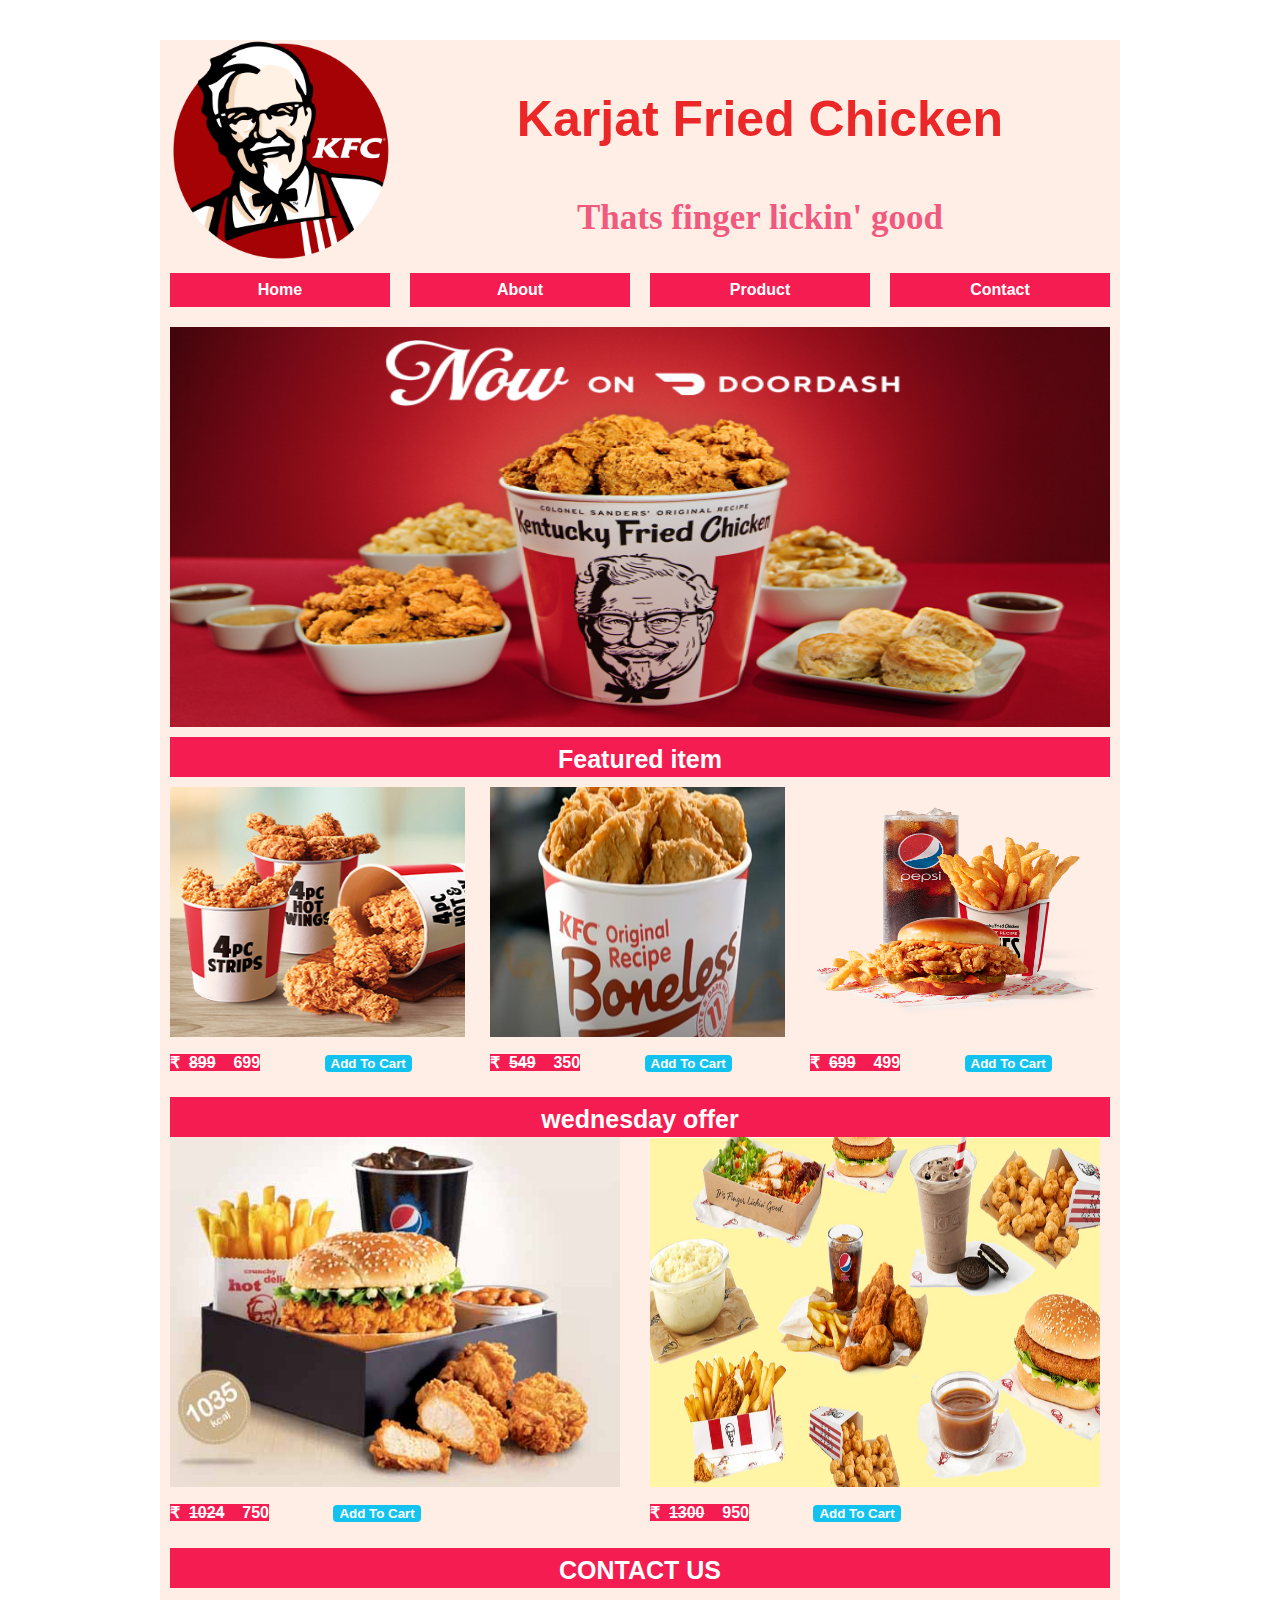
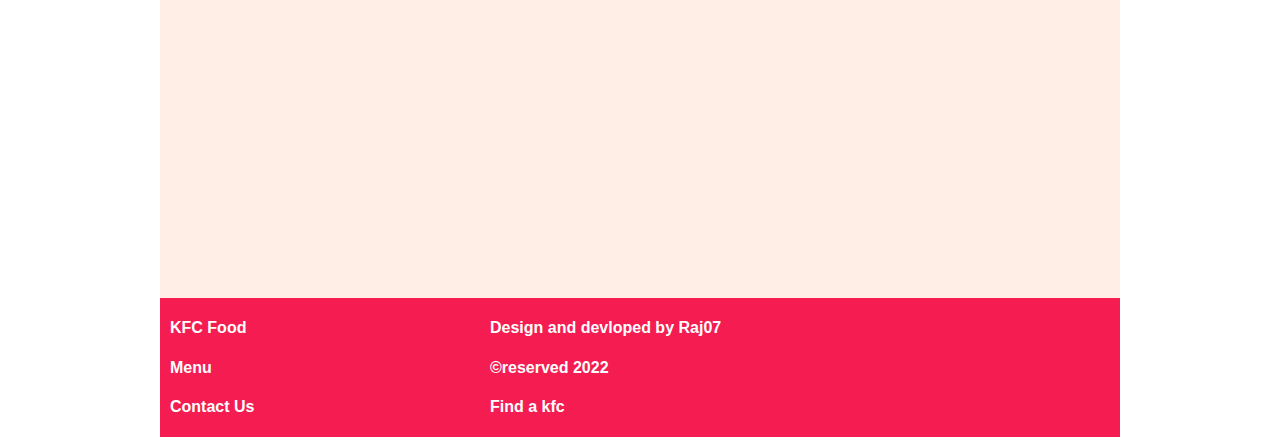
<file: index.html>
<html>
	<head>
		<title>Ekart Home</title>
		<link rel="stylesheet" href="asset/css/960.css" />
		<link rel="stylesheet" href="asset/css/style.css" />
	</head>
	<body>
		<div class="container_12">
		
			<div class="grid_3">
				<img src="asset/images/logo.png"alt="foodshopping" width="220px" />
			</div>
			<div class="grid_9 banner">
				<p id="heading">Karjat Fried Chicken<p>
				<p id="h2" >Thats finger lickin' good<p>
			</div>
			<div class="clear">
			</div>
			
			
			<!----menu bar start---->
			<div class="grid_3 menu">
				<a href="index.html">Home</a>
				</div>
			<div class="grid_3 menu">
				<a href="about.html">About</a>
				</div>
			<div class="grid_3 menu">
				<a href="product.html">Product</a>
				</div>
			<div class="grid_3 menu">
				<a href="contact.html">Contact</a>
			</div>
			<!---menu bar closeed---->
			<div class="clear">
			</div>
			
			<div class="grid_12 cover">
				<img src="asset/images/cover.png" alt="kfcshopping" width="940px" height="400px"/>
			</div>
			
			
			<div class="clear">
			</div>
			
			<div class="grid_12 section">
				Featured item
			</div>
			<div class="clear">
			</div>
			
			<!----- featured item start------>
			
			<div class="grid_4 fitem">
				<img src="asset/images/f_product_2.jpg" width="295px" height="250">
				<p><span class="fprice">&#8377;&nbsp;&nbsp;<del>899</del>&nbsp;&nbsp;&nbsp;&nbsp;699</span>
				     <button class="btn_fitem">Add To Cart</button>
					 </p>
			</div>
			<div class="grid_4 fitem">
				<img src="asset/images/f_product_3.jpg" width="295px" height="250">
				<p><span class="fprice">&#8377;&nbsp;&nbsp;<del>549</del>&nbsp;&nbsp;&nbsp;&nbsp;350</span>
				<button class="btn_fitem">Add To Cart</button>
				</p>
			</div>
			<div class="grid_4 fitem">
				<img src="asset/images/f_product_1.png" width="295px" height="250">
				<p><span class="fprice">&#8377;&nbsp;&nbsp;<del>699</del>&nbsp;&nbsp;&nbsp;&nbsp;499</span>
				<button class="btn_fitem">Add To Cart</button>
				</p>
			</div>
			
			<div class="clear">
			</div>
			<!----- featured item end------>
			
			
			  <!-- wednesday offer start -->
			<div class="grid_12 section"> 
			wednesday offer
			</div>
			
			<div class="grid_6 witem">
				<img src="asset/images/w_product2.jpg" width="450px" height="350px">
				<p><span class="fprice">&#8377;&nbsp;&nbsp;<del>1024</del>&nbsp;&nbsp;&nbsp;&nbsp;750</span>
				<button class="btn_fitem">Add To Cart</button>
				</p>
			</div>
			
			<div class="grid_6 witem">
				<img src="asset/images/w_product1.jpg" width="450px" height="350px">
				<p><span class="fprice">&#8377;&nbsp;&nbsp;<del>1300</del>&nbsp;&nbsp;&nbsp;&nbsp;950</span>
				<button class="btn_fitem">Add To Cart</button>
				</p>
			</div>
			<div class="clear">
			</div>
			
			<!-- wednesday offer close -->
			<div class="grid_12 section">
			CONTACT US
			</div>
			<div class="grid_6">
			<iframe src="https://www.google.com/maps/embed?pb=!1m18!1m12!1m3!1d3774.334125256844!2d73.32268901457573!3d18.916599187179543!2m3!1f0!2f0!3f0!3m2!1i1024!2i768!4f13.1!3m3!1m2!1s0x3be7fbcc088563a5%3A0x611fe9c52a472d6c!2sPower%20Plus%20Enterprises!5e0!3m2!1sen!2sin!4v1654005742843!5m2!1sen!2sin" width="450" height="300" style="border:0;" allowfullscreen="" loading="lazy" referrerpolicy="no-referrer-when-downgrade"></iframe>
			</div>
			<div class="grid_6">
			<iframe width="450" height="300" src="https://www.youtube.com/embed/q-6uP4JsPog" title="YouTube video player" frameborder="0" allow="accelerometer; autoplay; clipboard-write; encrypted-media; gyroscope; picture-in-picture" allowfullscreen></iframe>
			</div>
			<div class="clear">
			</div>
			
			<!-- footer start -->
			
			
			<div class="footer1">
			<div class="grid_4 mi">
			<h4><a href="index.html">KFC Food</a></h4>
			<h4><a href="product.html">Menu</a></h4>
			<h4><a href="contact.html">Contact Us</a></h4>
			
				</div>

				<div class="grid_8 rcb">
				<h4>Design and devloped by Raj07</h4>
			<h4>&copy;reserved 2022</h4>
			<h4><a href="https://g.page/power-plus-enterprises?share">Find a kfc</a></h4>

				</div>
			
			<div class="clear">
			</div>
			
			</div>
			 
			 
			 
		</div> <!----- Container End------>
		
		
	</body>
</html>
</file>
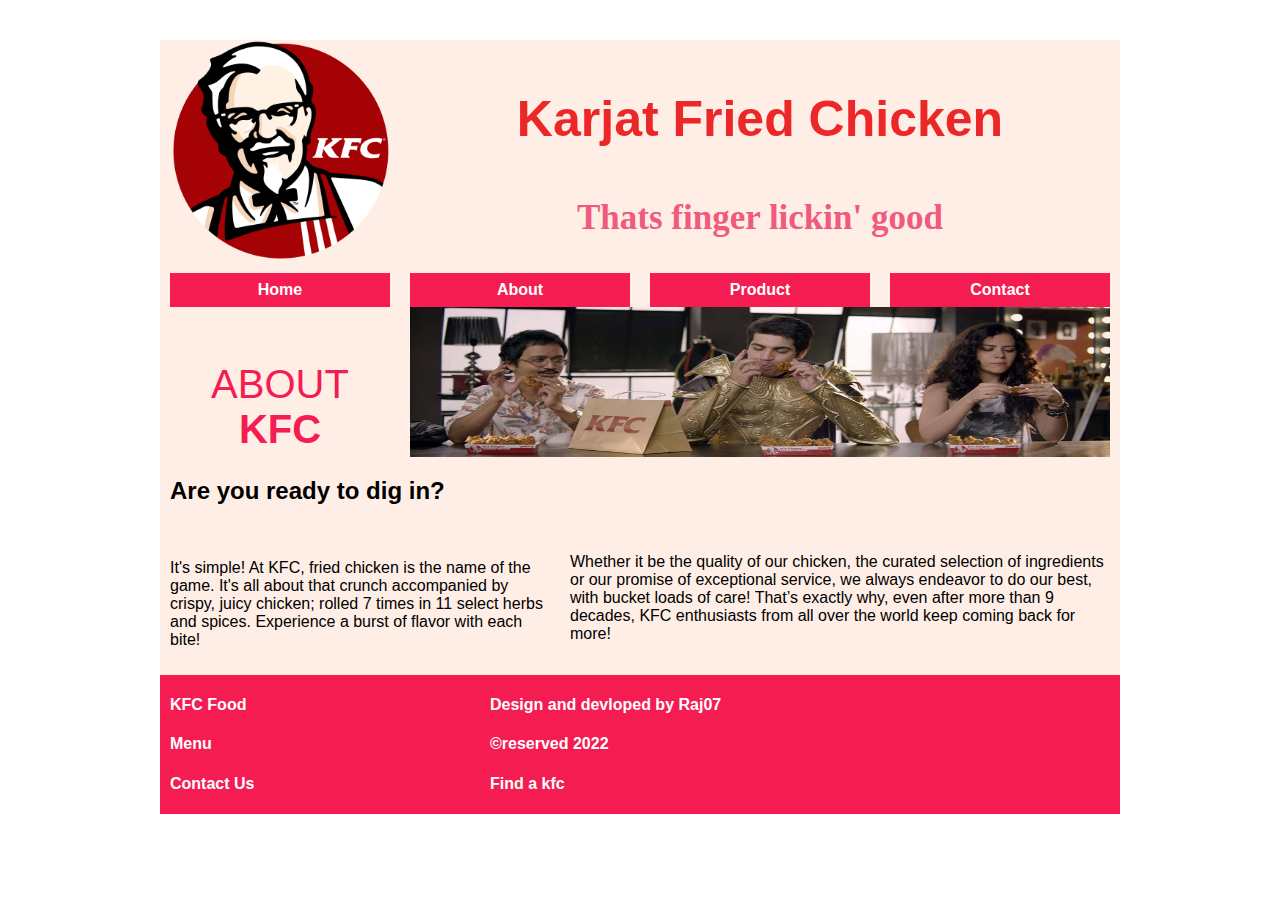
<file: about.html>
<html>
	<head>
		<title>Ekart Home</title>
		<link rel="stylesheet" href="asset/css/960.css" />
		<link rel="stylesheet" href="asset/css/style.css" />
	</head>
	<body>
				<div class="container_12"> <!---container start--->
		
			<div class="grid_3">
				<img src="asset/images/logo.png"alt="foodshopping" width="220px" />
			</div>
			<div class="grid_9 banner">
				<p id="heading">Karjat Fried Chicken<p>
				<p id="h2" >Thats finger lickin' good<p>
			</div>
			<div class="clear">
			</div>
			
			
			<!----menu bar start---->
			<div class="grid_3 menu">
				<a href="index.html">Home</a>
				</div>
			<div class="grid_3 menu">
				<a href="about.html">About</a>
				</div>
			<div class="grid_3 menu">
				<a href="product.html">Product</a>
				</div>
			<div class="grid_3 menu">
				<a href="contact.html">Contact</a>
			</div>
			<!---menu bar closeed---->
		
			<!---about kfc start----->
			<div class="grid_3 ab">
			
			<p>ABOUT<br><b>KFC</b></p>
			
			</div>
			<div class="grid_9">
			<img src="asset/images/about.jpg"alt="foodshopping" width="700px" height="150px" />

			</div>
		   <div class="clear">
			</div>
				
			<div class="grid_5">
			
			<h2>Are you ready to dig in?</h2><br>
			<p>It's simple! At KFC, fried chicken is the name of the game. It's all about that crunch accompanied by crispy, juicy chicken; rolled 7 times in 11 select herbs and spices. Experience a burst of flavor with each bite!</p>
			
			</div>
			<div class="grid_7 cd">
			<p>Whether it be the quality of our chicken, the curated selection of ingredients or our promise of exceptional service, we always endeavor to do our best, with bucket loads of care! That’s exactly why, even after more than 9 decades, KFC enthusiasts from all over the world keep coming back for more!</p>

			</div>
			<div class="clear">
			</div>
		
		
		
		
	
			<!-- footer start -->
			
			
			<div class="footer1">
			<div class="grid_4 mi">
			<h4><a href="index.html">KFC Food</a></h4>
			<h4><a href="product.html">Menu</a></h4>
			<h4><a href="contact.html">Contact Us</a></h4>
			
				</div>

				<div class="grid_8 rcb">
				<h4>Design and devloped by Raj07</h4>
			<h4>&copy;reserved 2022</h4>
			<h4><a href="https://g.page/power-plus-enterprises?share">Find a kfc</a></h4>

				</div>
			
			<div class="clear">
			</div>
			
			</div>
			
			
           </div> <!--comtainer end -->
	</body>
</html>
</file>
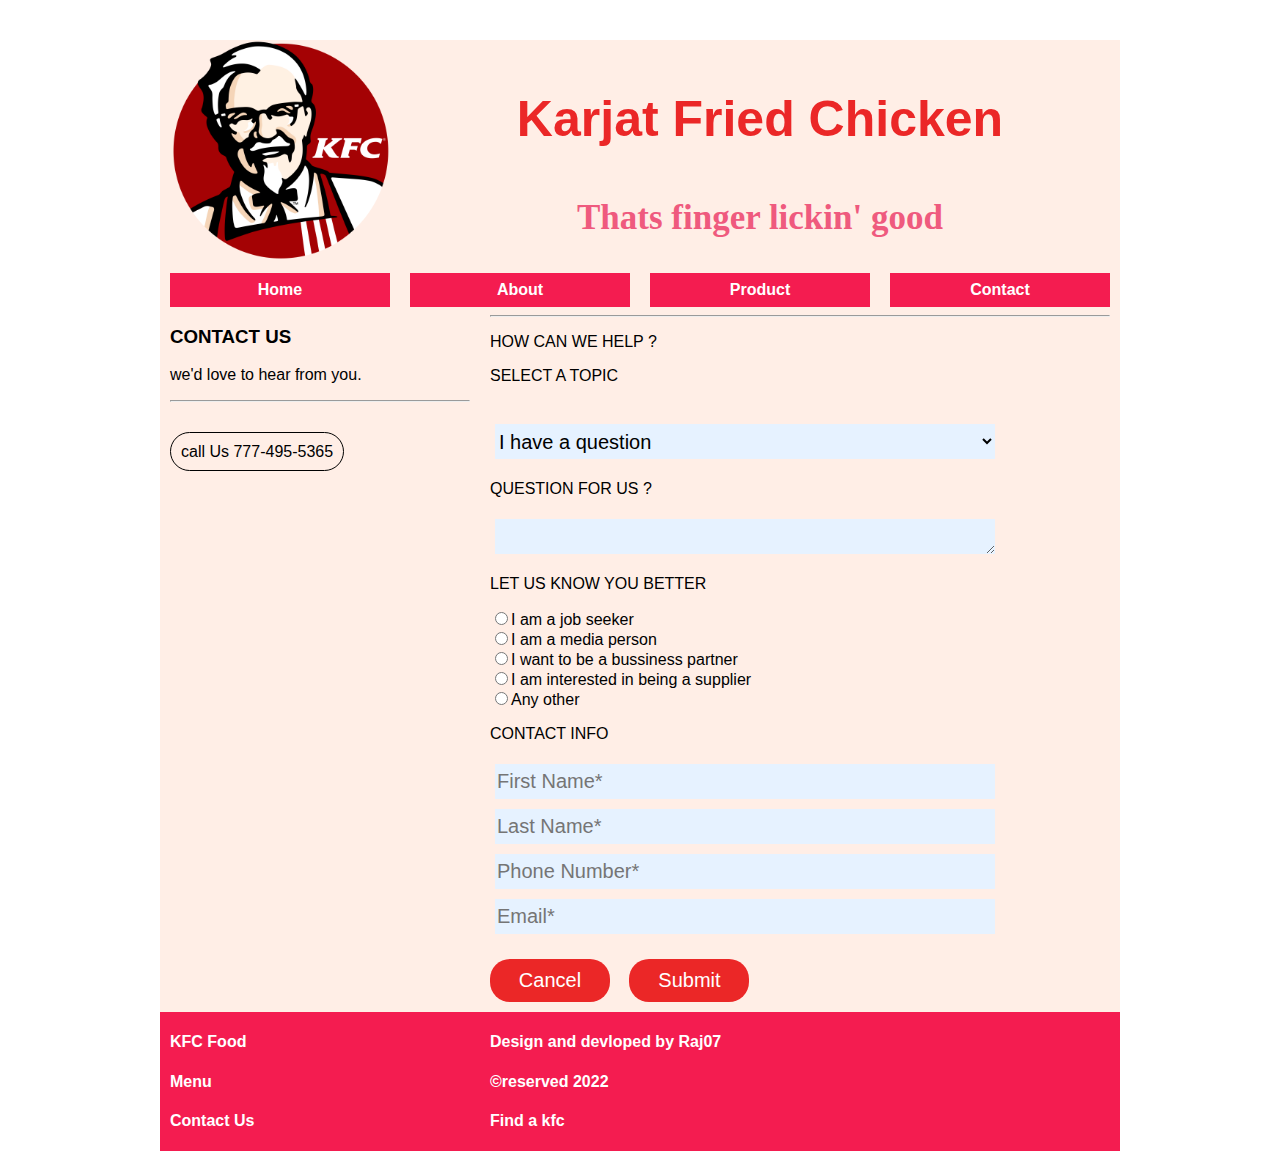
<file: contact.html>
<html>
	<head>
		<title>Ekart Home</title>
		<link rel="stylesheet" href="asset/css/960.css" />
		<link rel="stylesheet" href="asset/css/style.css" />
	</head>
	<body>
				<div class="container_12"> <!---container start--->
		
			<div class="grid_3">
				<img src="asset/images/logo.png"alt="foodshopping" width="220px" />
			</div>
			<div class="grid_9 banner">
				<p id="heading">Karjat Fried Chicken<p>
				<p id="h2" >Thats finger lickin' good<p>
			</div>
			<div class="clear">
			</div>
			
			
			<!----menu bar start---->
			<div class="grid_3 menu">
				<a href="index.html">Home</a>
				</div>
			<div class="grid_3 menu">
				<a href="about.html">About</a>
				</div>
			<div class="grid_3 menu">
				<a href="product.html">Product</a>
				</div>
			<div class="grid_3 menu">
				<a href="contact.html">Contact</a>
			</div>
			<!---menu bar closeed---->
			<div class="clear">
			</div>
			<div class="grid_4 con ">
			<h3> CONTACT US </h3>
			<P>we'd love to hear from you.</P><hr><br>
			<a href="tel:917774955365" class="tel">call Us 777-495-5365</a>
			</div>
			 <!-- contact form start -->
			<div class="grid_8">
			<hr>
			<p>HOW CAN WE HELP ?</p>
			
			
			<div class="feedback">
			<p>SELECT A TOPIC </p><br>
			<select class="t1">
				<option value="dm">I have a question</option>
				<option value="dm1">Recent visit or Delivery experience</option>
			</select>
			</div>
			<form>
			
			</form>
			
			<p>QUESTION FOR US ?</p>
			<textarea  rows="4" cols="20" class="t1"></textarea>
			<p>LET US KNOW YOU BETTER</P>
			<input type="radio" name="b1" value="b1" />I am a job seeker<br>
			<input type="radio" name="b1" value="b2" />I am a media person<br>
			<input type="radio" name="b1" value="b3" />I want to be a bussiness partner<br>
			<input type="radio" name="b1" value="b4" />I am interested in being a supplier<br>
			<input type="radio" name="b1" value="b5" />Any other<br>
			<p>CONTACT INFO</p>
			<input type="text" class="t1" placeholder="First Name*" /><br>
			<input type="text" class="t1" placeholder="Last Name*" /><br>
			<input type="text" class="t1" maxlength="10" placeholder="Phone Number*" /><br>
			<input type="email" class="t1" placeholder="Email*" /><br>
			<input type="submit" id="s1" value="Cancel" class="btn"/>
			<input type="submit" id="s1" value="Submit" class="btn"><br>
			</div>
			<!-- contact form end -->
			<div class="clear">
			</div>
			
			<!-- footer start -->
			
			
			<div class="footer1">
			<div class="grid_4 mi">
			<h4><a href="index.html">KFC Food</a></h4>
			<h4><a href="product.html">Menu</a></h4>
			<h4><a href="contact.html">Contact Us</a></h4>
			
				</div>

				<div class="grid_8 rcb">
				<h4>Design and devloped by Raj07</h4>
			<h4>&copy;reserved 2022</h4>
			<h4><a href="https://g.page/power-plus-enterprises?share">Find a kfc</a></h4>

				</div>
			
			<div class="clear">
			</div>
			
			</div>
			
			
			
           </div> <!--comtainer end -->
	</body>
</html>
</file>
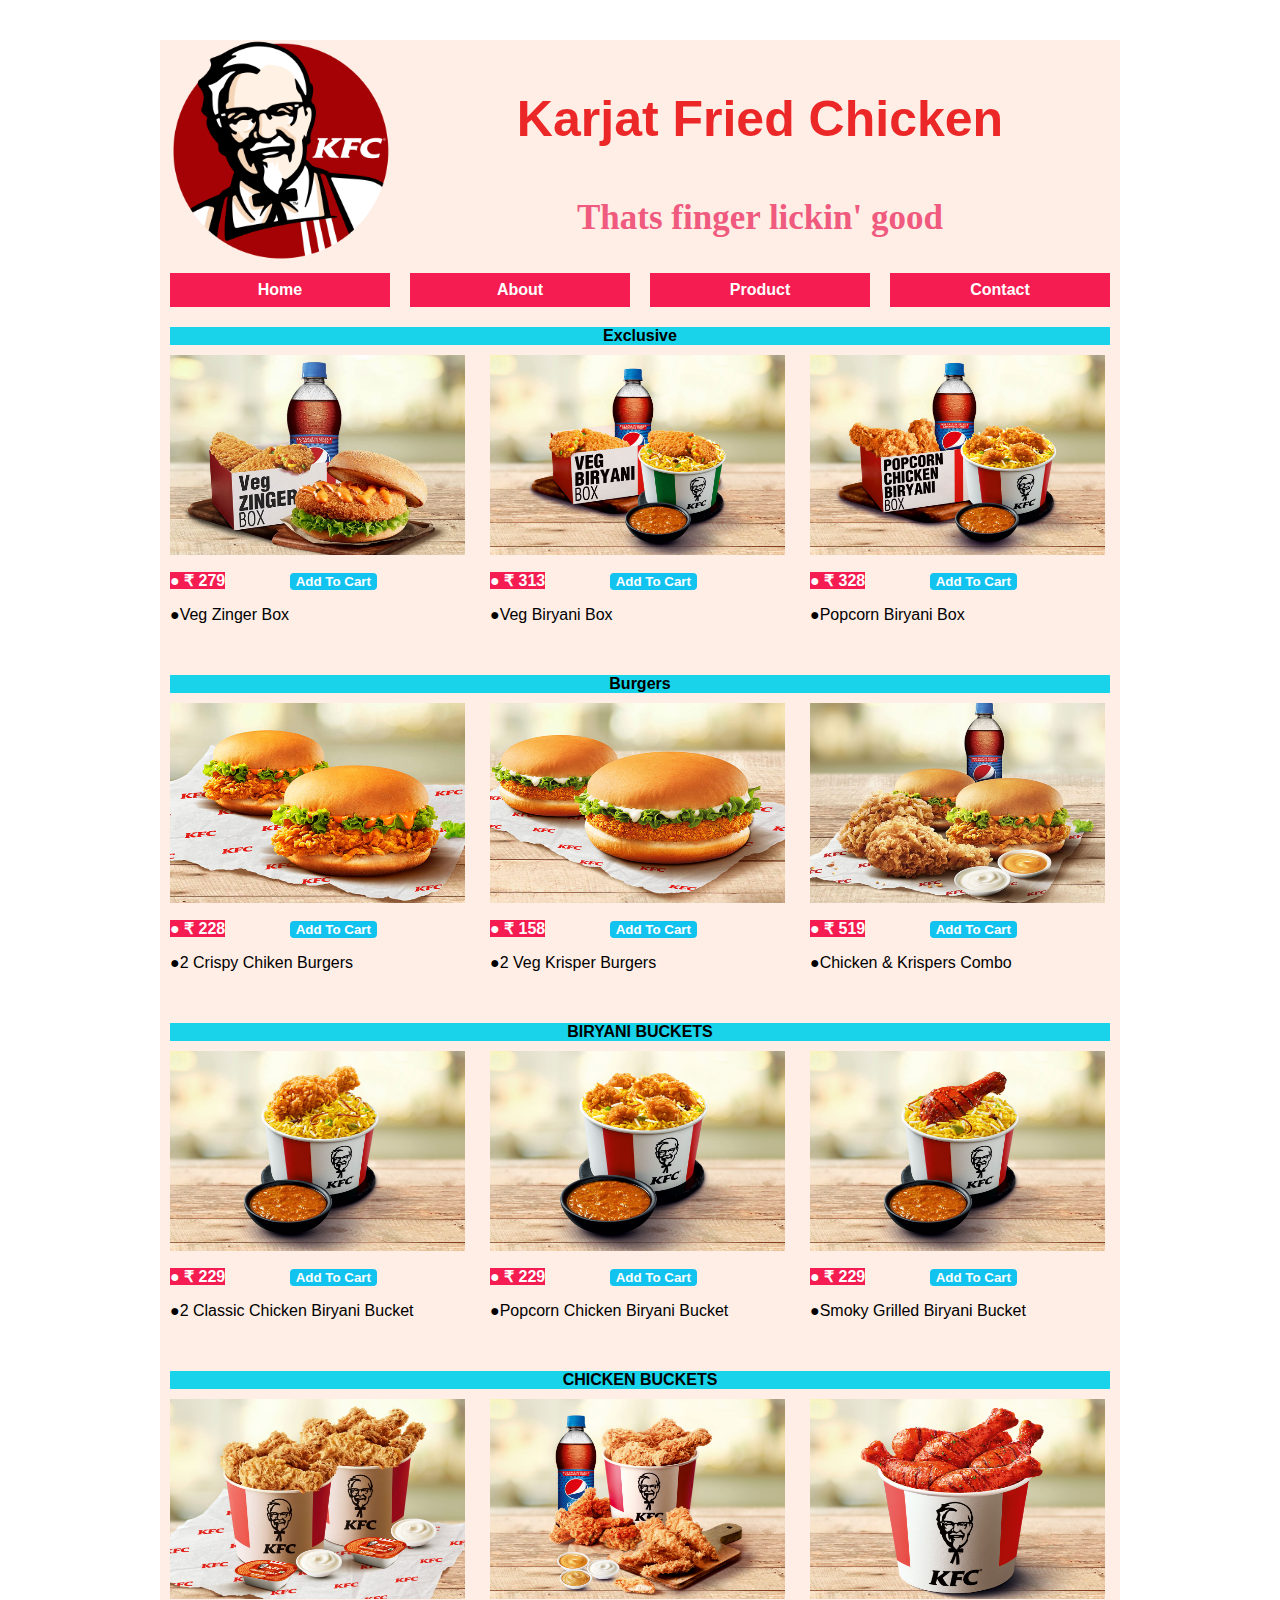
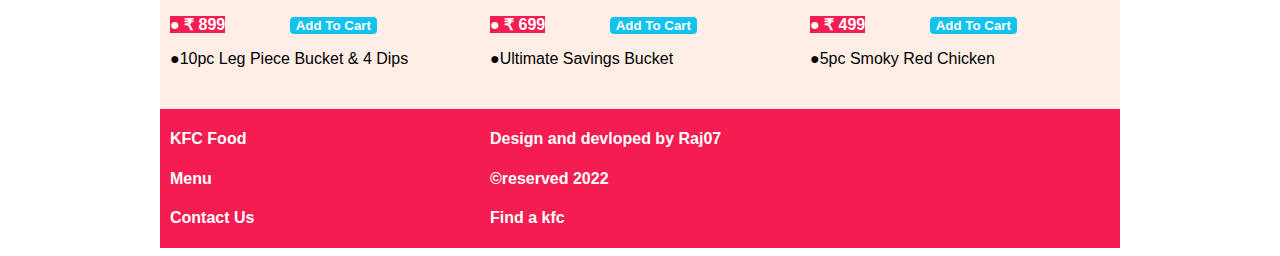
<file: product.html>
<html>
	<head>
		<title>Ekart Home</title>
		<link rel="stylesheet" href="asset/css/960.css" />
		<link rel="stylesheet" href="asset/css/style.css" />
	</head>
	<body>
				<div class="container_12"> <!---container start--->
		
			<div class="grid_3">
				<img src="asset/images/logo.png"alt="foodshopping" width="220px" />
			</div>
			<div class="grid_9 banner">
				<p id="heading">Karjat Fried Chicken<p>
				<p id="h2" >Thats finger lickin' good<p>
			</div>
			<div class="clear">
			</div>
			
			
			<!----menu bar start---->
			<div class="grid_3 menu">
				<a href="index.html">Home</a>
				</div>
			<div class="grid_3 menu">
				<a href="about.html">About</a>
				</div>
			<div class="grid_3 menu">
				<a href="product.html">Product</a>
				</div>
			<div class="grid_3 menu">
				<a href="contact.html">Contact</a>
			</div>
			<!---menu bar closeed---->

			<!----product list starts----->
			<div class="grid_12 ex">
				Exclusive
			</div>
			<div class="grid_4 fitem">
				<img src="asset/images/a_product2.jpg" width="295px" height="200">
				<p><span class="fprice">&#9679;&nbsp;&#8377;&nbsp;279</span>
				     <button class="btn_fitem">Add To Cart</button>
					 </p>
					<p>&#9679;Veg Zinger Box</p>
			</div>
			<div class="grid_4 fitem">
				<img src="asset/images/a_product3.jpg" width="295px" height="200">
				<p><span class="fprice">&#9679;&nbsp;&#8377;&nbsp;313</span>
				<button class="btn_fitem">Add To Cart</button>
				</p>
				<p>&#9679;Veg Biryani Box</p>
			</div>
			<div class="grid_4 fitem">
				<img src="asset/images/a_product1.jpg" width="295px" height="200">
				<p><span class="fprice">&#9679;&nbsp;&#8377;&nbsp;328</span>
				<button class="btn_fitem">Add To Cart</button>
				</p>
				<p>&#9679;Popcorn Biryani Box</p>
			</div>
			
			<div class="clear">
			</div>

			<div class="grid_12 ex">
					Burgers
			</div>
			<div class="grid_4 fitem">
				<img src="asset/images/a_product4.jpg" width="295px" height="200">
				<p><span class="fprice">&#9679;&nbsp;&#8377;&nbsp;228</span>
				     <button class="btn_fitem">Add To Cart</button>
					 </p>
					<p>&#9679;2 Crispy Chiken Burgers</p>
			</div>
			<div class="grid_4 fitem">
				<img src="asset/images/a_product5.jpg" width="295px" height="200">
				<p><span class="fprice">&#9679;&nbsp;&#8377;&nbsp;158</span>
				<button class="btn_fitem">Add To Cart</button>
				</p>
				<p>&#9679;2 Veg Krisper Burgers</p>
			</div>
			<div class="grid_4 fitem">
				<img src="asset/images/a_product6.jpg" width="295px" height="200">
				<p><span class="fprice">&#9679;&nbsp;&#8377;&nbsp;519</span>
				<button class="btn_fitem">Add To Cart</button>
				</p>
				<p>&#9679;Chicken & Krispers Combo</p>
			</div>
			
			<div class="clear">
			</div>

			<div class="grid_12 ex">
					BIRYANI BUCKETS
			</div>
			<div class="grid_4 fitem">
				<img src="asset/images/a_product7.jpg" width="295px" height="200">
				<p><span class="fprice">&#9679;&nbsp;&#8377;&nbsp;229</span>
				     <button class="btn_fitem">Add To Cart</button>
					 </p>
					<p>&#9679;2 Classic Chicken Biryani Bucket</p>
			</div>
			<div class="grid_4 fitem">
				<img src="asset/images/a_product8.jpg" width="295px" height="200">
				<p><span class="fprice">&#9679;&nbsp;&#8377;&nbsp;229</span>
				<button class="btn_fitem">Add To Cart</button>
				</p>
				<p>&#9679;Popcorn Chicken Biryani Bucket</p>
			</div>
			<div class="grid_4 fitem">
				<img src="asset/images/a_product9.jpg" width="295px" height="200">
				<p><span class="fprice">&#9679;&nbsp;&#8377;&nbsp;229</span>
				<button class="btn_fitem">Add To Cart</button>
				</p>
				<p>&#9679;Smoky Grilled Biryani Bucket</p>
			</div>
			
			<div class="clear">
			</div>

			<div class="grid_12 ex">
					CHICKEN BUCKETS
			</div>
			<div class="grid_4 fitem">
				<img src="asset/images/a_product10.jpg" width="295px" height="200">
				<p><span class="fprice">&#9679;&nbsp;&#8377;&nbsp;899</span>
				     <button class="btn_fitem">Add To Cart</button>
					 </p>
					<p>&#9679;10pc Leg Piece Bucket & 4 Dips</p>
			</div>
			<div class="grid_4 fitem">
				<img src="asset/images/a_product11.jpg" width="295px" height="200">
				<p><span class="fprice">&#9679;&nbsp;&#8377;&nbsp;699</span>
				<button class="btn_fitem">Add To Cart</button>
				</p>
				<p>&#9679;Ultimate Savings Bucket</p>
			</div>
			<div class="grid_4 fitem">
				<img src="asset/images/a_product12.jpg" width="295px" height="200">
				<p><span class="fprice">&#9679;&nbsp;&#8377;&nbsp;499</span>
				<button class="btn_fitem">Add To Cart</button>
				</p>
				<p>&#9679;5pc Smoky Red Chicken</p>
			</div>
			
			<div class="clear">
			</div>

		
	
			<!-- footer start -->
			
			
			<div class="footer1">
			<div class="grid_4 mi">
			<h4><a href="index.html">KFC Food</a></h4>
			<h4><a href="product.html">Menu</a></h4>
			<h4><a href="contact.html">Contact Us</a></h4>
			
				</div>

				<div class="grid_8 rcb">
				<h4>Design and devloped by Raj07</h4>
			<h4>&copy;reserved 2022</h4>
			<h4><a href="https://g.page/power-plus-enterprises?share">Find a kfc</a></h4>

				</div>
			
			<div class="clear">
			</div>
			
			</div>
			 
			
			
			
           </div> <!--comtainer end -->
	</body>
</html>
</file>
<file: asset/css/960.css>
/*
  960 Grid System ~ Core CSS.
  Learn more ~ http://960.gs/

  Licensed under GPL and MIT.
*/

/*
  Forces backgrounds to span full width,
  even if there is horizontal scrolling.
  Increase this if your layout is wider.

  Note: IE6 works fine without this fix.
*/

body {
  min-width: 960px;
}

/* `Container
----------------------------------------------------------------------------------------------------*/

.container_12 {
  margin-left: auto;
  margin-right: auto;
  width: 960px;
}

/* `Grid >> Global
----------------------------------------------------------------------------------------------------*/

.grid_1,
.grid_2,
.grid_3,
.grid_4,
.grid_5,
.grid_6,
.grid_7,
.grid_8,
.grid_9,
.grid_10,
.grid_11,
.grid_12 {
  display: inline;
  float: left;
  margin-left: 10px;
  margin-right: 10px;
}

.push_1, .pull_1,
.push_2, .pull_2,
.push_3, .pull_3,
.push_4, .pull_4,
.push_5, .pull_5,
.push_6, .pull_6,
.push_7, .pull_7,
.push_8, .pull_8,
.push_9, .pull_9,
.push_10, .pull_10,
.push_11, .pull_11 {
  position: relative;
}

/* `Grid >> Children (Alpha ~ First, Omega ~ Last)
----------------------------------------------------------------------------------------------------*/

.alpha {
  margin-left: 0;
}

.omega {
  margin-right: 0;
}

/* `Grid >> 12 Columns
----------------------------------------------------------------------------------------------------*/

.container_12 .grid_1 {
  width: 60px;
}

.container_12 .grid_2 {
  width: 140px;
}

.container_12 .grid_3 {
  width: 220px;
}

.container_12 .grid_4 {
  width: 300px;
}

.container_12 .grid_5 {
  width: 380px;
}

.container_12 .grid_6 {
  width: 460px;
}

.container_12 .grid_7 {
  width: 540px;
}

.container_12 .grid_8 {
  width: 620px;
}

.container_12 .grid_9 {
  width: 700px;
}

.container_12 .grid_10 {
  width: 780px;
}

.container_12 .grid_11 {
  width: 860px;
}

.container_12 .grid_12 {
  width: 940px;
}

/* `Prefix Extra Space >> 12 Columns
----------------------------------------------------------------------------------------------------*/

.container_12 .prefix_1 {
  padding-left: 80px;
}

.container_12 .prefix_2 {
  padding-left: 160px;
}

.container_12 .prefix_3 {
  padding-left: 240px;
}

.container_12 .prefix_4 {
  padding-left: 320px;
}

.container_12 .prefix_5 {
  padding-left: 400px;
}

.container_12 .prefix_6 {
  padding-left: 480px;
}

.container_12 .prefix_7 {
  padding-left: 560px;
}

.container_12 .prefix_8 {
  padding-left: 640px;
}

.container_12 .prefix_9 {
  padding-left: 720px;
}

.container_12 .prefix_10 {
  padding-left: 800px;
}

.container_12 .prefix_11 {
  padding-left: 880px;
}

/* `Suffix Extra Space >> 12 Columns
----------------------------------------------------------------------------------------------------*/

.container_12 .suffix_1 {
  padding-right: 80px;
}

.container_12 .suffix_2 {
  padding-right: 160px;
}

.container_12 .suffix_3 {
  padding-right: 240px;
}

.container_12 .suffix_4 {
  padding-right: 320px;
}

.container_12 .suffix_5 {
  padding-right: 400px;
}

.container_12 .suffix_6 {
  padding-right: 480px;
}

.container_12 .suffix_7 {
  padding-right: 560px;
}

.container_12 .suffix_8 {
  padding-right: 640px;
}

.container_12 .suffix_9 {
  padding-right: 720px;
}

.container_12 .suffix_10 {
  padding-right: 800px;
}

.container_12 .suffix_11 {
  padding-right: 880px;
}

/* `Push Space >> 12 Columns
----------------------------------------------------------------------------------------------------*/

.container_12 .push_1 {
  left: 80px;
}

.container_12 .push_2 {
  left: 160px;
}

.container_12 .push_3 {
  left: 240px;
}

.container_12 .push_4 {
  left: 320px;
}

.container_12 .push_5 {
  left: 400px;
}

.container_12 .push_6 {
  left: 480px;
}

.container_12 .push_7 {
  left: 560px;
}

.container_12 .push_8 {
  left: 640px;
}

.container_12 .push_9 {
  left: 720px;
}

.container_12 .push_10 {
  left: 800px;
}

.container_12 .push_11 {
  left: 880px;
}

/* `Pull Space >> 12 Columns
----------------------------------------------------------------------------------------------------*/

.container_12 .pull_1 {
  left: -80px;
}

.container_12 .pull_2 {
  left: -160px;
}

.container_12 .pull_3 {
  left: -240px;
}

.container_12 .pull_4 {
  left: -320px;
}

.container_12 .pull_5 {
  left: -400px;
}

.container_12 .pull_6 {
  left: -480px;
}

.container_12 .pull_7 {
  left: -560px;
}

.container_12 .pull_8 {
  left: -640px;
}

.container_12 .pull_9 {
  left: -720px;
}

.container_12 .pull_10 {
  left: -800px;
}

.container_12 .pull_11 {
  left: -880px;
}

/* `Clear Floated Elements
----------------------------------------------------------------------------------------------------*/

/* http://sonspring.com/journal/clearing-floats */

.clear {
  clear: both;
  display: block;
  overflow: hidden;
  visibility: hidden;
  width: 0;
  height: 0;
}

/* http://www.yuiblog.com/blog/2010/09/27/clearfix-reloaded-overflowhidden-demystified */

.clearfix:before,
.clearfix:after,
.container_12:before,
.container_12:after {
  content: '.';
  display: block;
  overflow: hidden;
  visibility: hidden;
  font-size: 0;
  line-height: 0;
  width: 0;
  height: 0;
}

.clearfix:after,
.container_12:after {
  clear: both;
}

/*
  The following zoom:1 rule is specifically for IE6 + IE7.
  Move to separate stylesheet if invalid CSS is a problem.
*/

.clearfix,
.container_12 {
  zoom: 1;
}
</file>
<file: asset/css/style.css>
*{
box-sizing:border-box;
font-family:'Minzat',sans-serif;
}

.container_12{
 background-color:#ffeee6; 
/* height:500px; */
margin-top:40px;

}
a{
	text-decoration:none;
}
/* .banner { */
	/* text-align:center; */
	/* font-size:50px; */
	/* font-weight:bold; */
	/* color:#EB2727; */
	
/* } */
.cover{
	margin-top:20px;
}
#heading{
	text-align:center;
	font-size:50px;
	font-weight:bold;
	color:#EB2727;
}
#h2{
	text-align:center;
	font-size:35px;
	font-weight:bold;
	color:#EF5A7E;
	font-family:Gabriola;
}
.menu{
	/*border-style:solid;*/
	text-align:center;
	background-color:F41C50;
	padding:8px;
}
.menu a{
	color:white;
	font-weight:bold;
	text-decoration:none;
	display:block;
}

.section{
	height:40px;
	/*border-style:solid;*/
	margin-top:10px;
	background-color:F41C50;
	text-align:center;
	color:white;
	font-weight:bold;
}
.fitem{
	/*border-style:solid*/
	margin-top:10px;
	height:300px;
}
.fprice{
	font-weight:bold;
	background-color:F41C50;
	color:white;
}

.btn_fitem{
	margin-left:60px;
	border-width:0px;
	background-color:#12C3EF;
	color:white;
	border-radius:4px;
	font-weight:bold;
}
.section{
	padding-top:8px;
	font-size:25px;
}
.con a{
	border:solid 1px black;
	padding:10px;
	border-radius:20px;
	position: relative;
	top:15px;
	color:black;
}
.con a:hover{
	background-color:#EB2727;
	color:white;
}
.con{
	height:400px
}
.btn{
	margin-top:20px;
	margin-right:15px;
	border-style:none;
	padding:10px;
	border-radius:20px;
	background-color:#EB2727;
	color:white;
	font-size:20px;
	width:120px;
}
.btn:hover{
	background-color:#ff8080;
}
.t1{
	border-style:none;
	margin:5px;
	width:500px;
	height:35px;
	background-color:#e6f2ff;
	font-size:20px;
	
}

.ab{
	
	height:150px;
	/*border-style:solid;*/
    text-align:center;
    padding-top:15px;
    font-size:40px;
    color:#F41C50;
    background-color:#ffeee6;
}

.cd{
    padding-top:80px;

}

.ex{

	text-align:center;
    background-color:#18D3E9; 
	margin-top:20px;
   font-weight:bold;

}
.footer1{
	margin-top:10px;
	background-color:F41C50;
	color:white;
	

}
.footer1 a{
	color:white;
}
</file>
